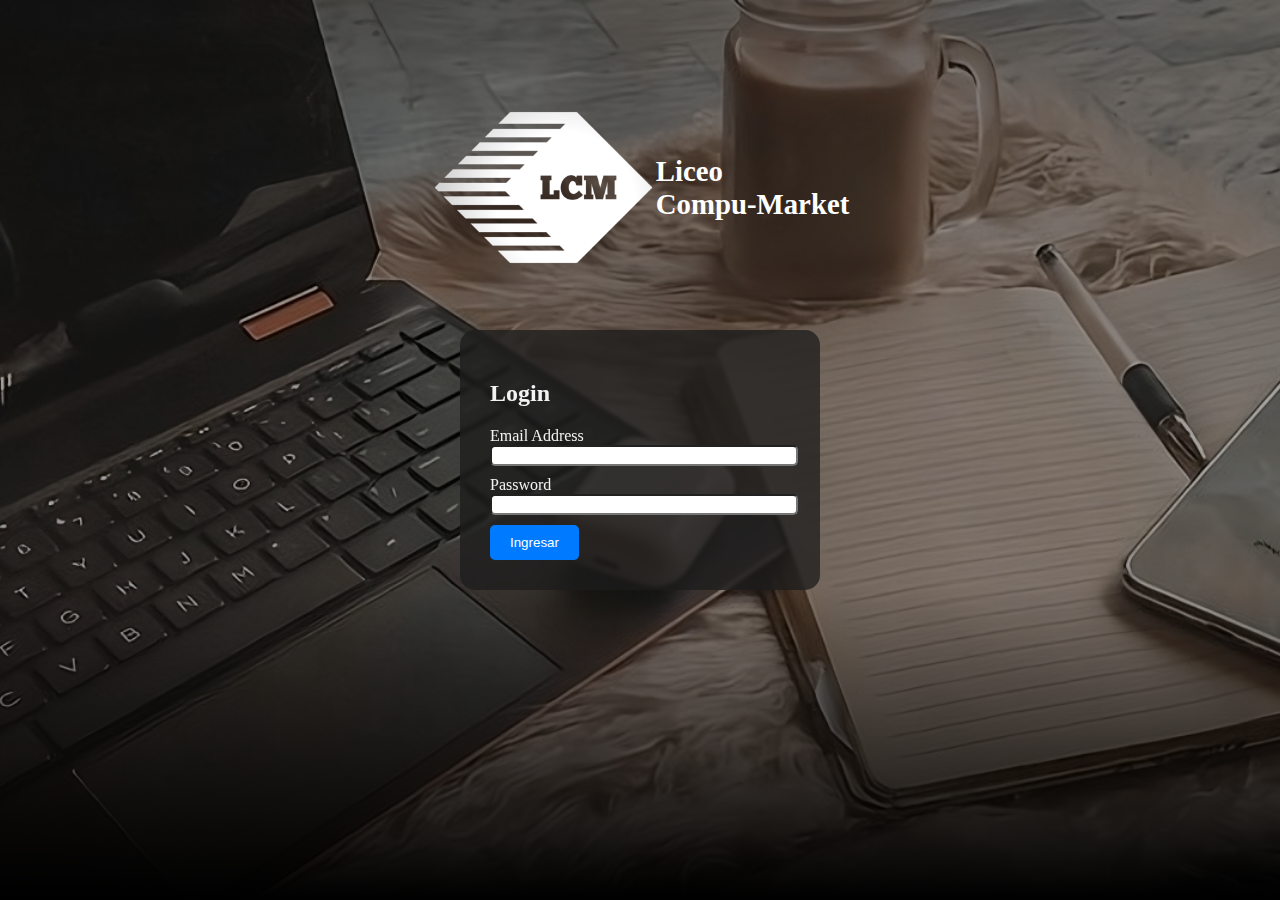
<file: index.html>
<!DOCTYPE html>
<html>
<head>
	<meta charset="utf-8">
	<meta name="viewport" content="width=device-width, initial-scale=1">
	<title>Login</title>
	<link rel="stylesheet" type="text/css" href="CSS/loginStyle.css">
</head>
<body>
	<div class="Logo">
		<img src="Images/LCMLogo/LCM720.png" class="logLogo">
		<h3 class="LCMTT">Liceo <br> Compu-Market</h3>
	</div>
	<div class="container">
		<form id="loginForm">
			<h2>Login</h2>
			<div class="mb-3">
				<label for="email">Email Address</label>
				<input type="email" class="form-control" id="email" required>
			</div>
			<div class="mb-3">
				<label for="password">Password</label>
				<input type="password" class="form-control" id="password" required>
			</div>
			<button type="submit" class="btn btn-primary">Ingresar</button>
		</form>
		<div id="message"></div>		
	</div>
	<script src="JSc/login.js"></script>
</body>
</html>
</file>
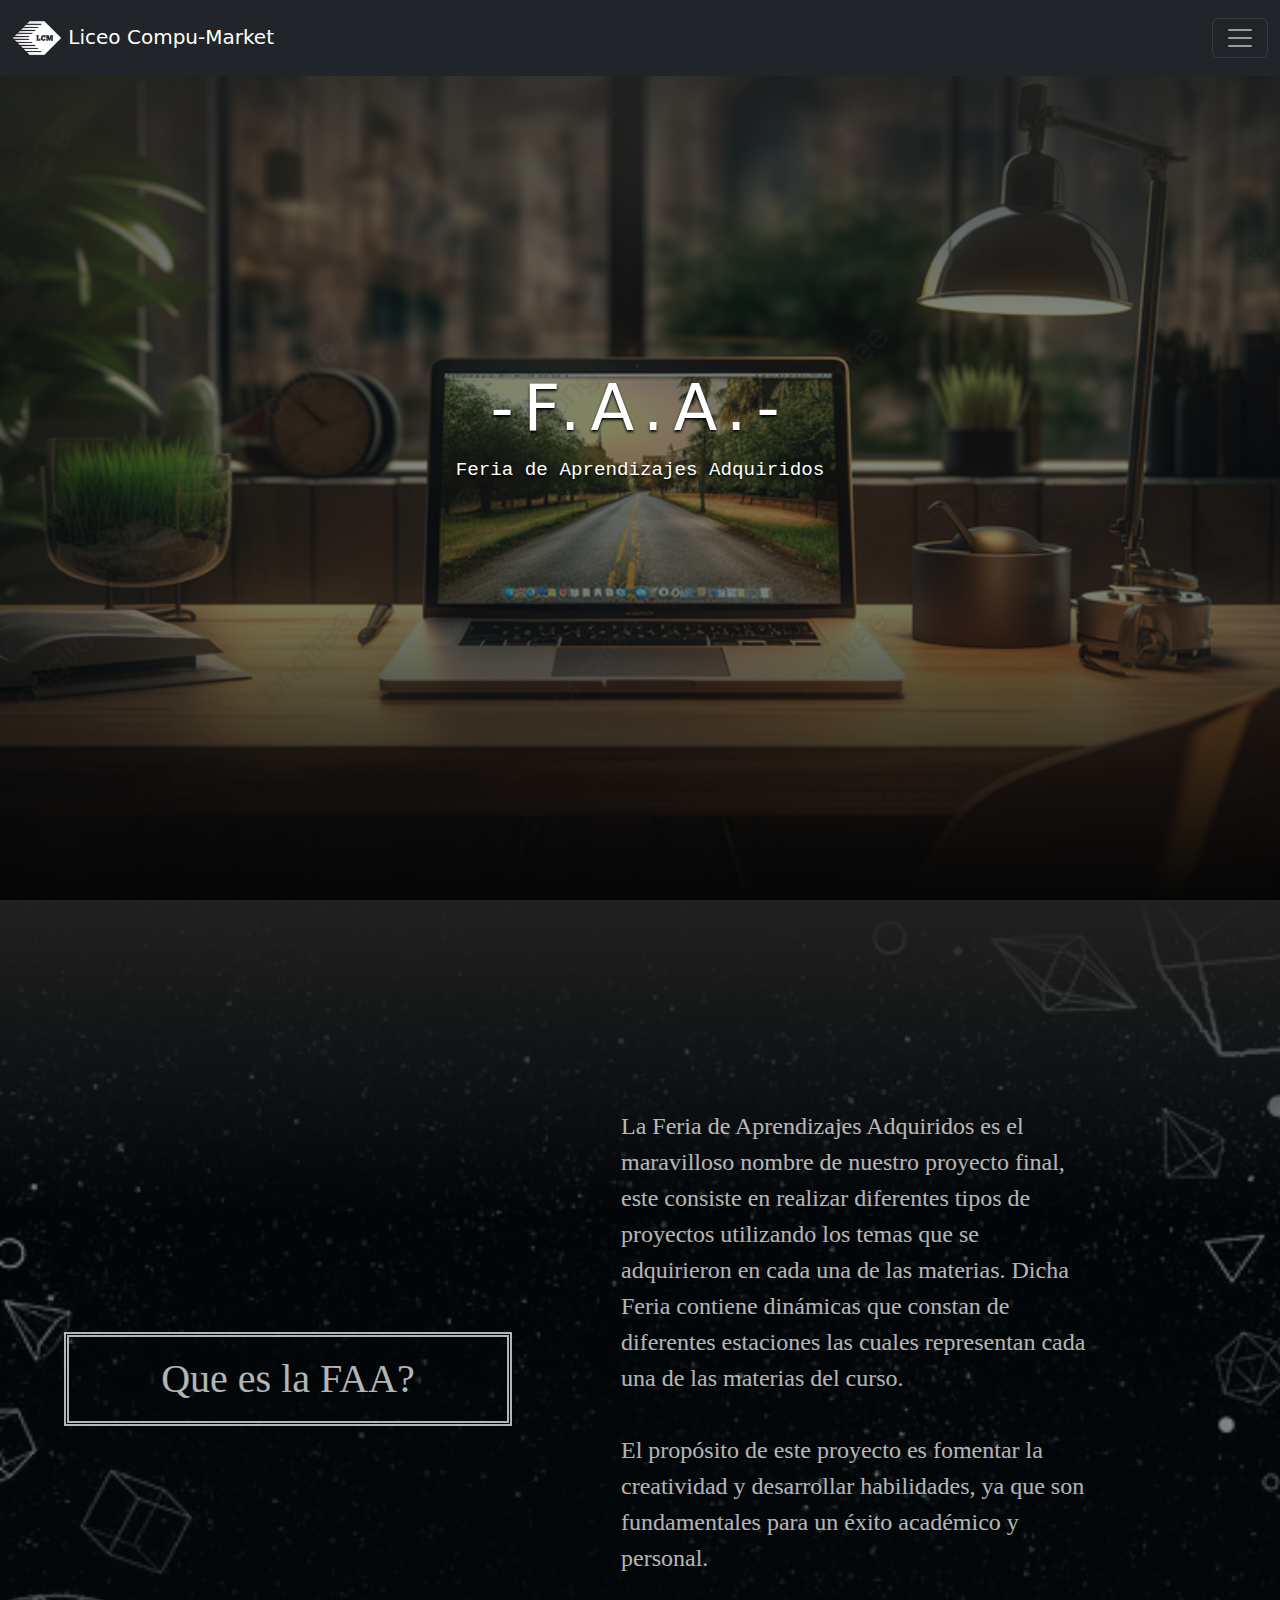
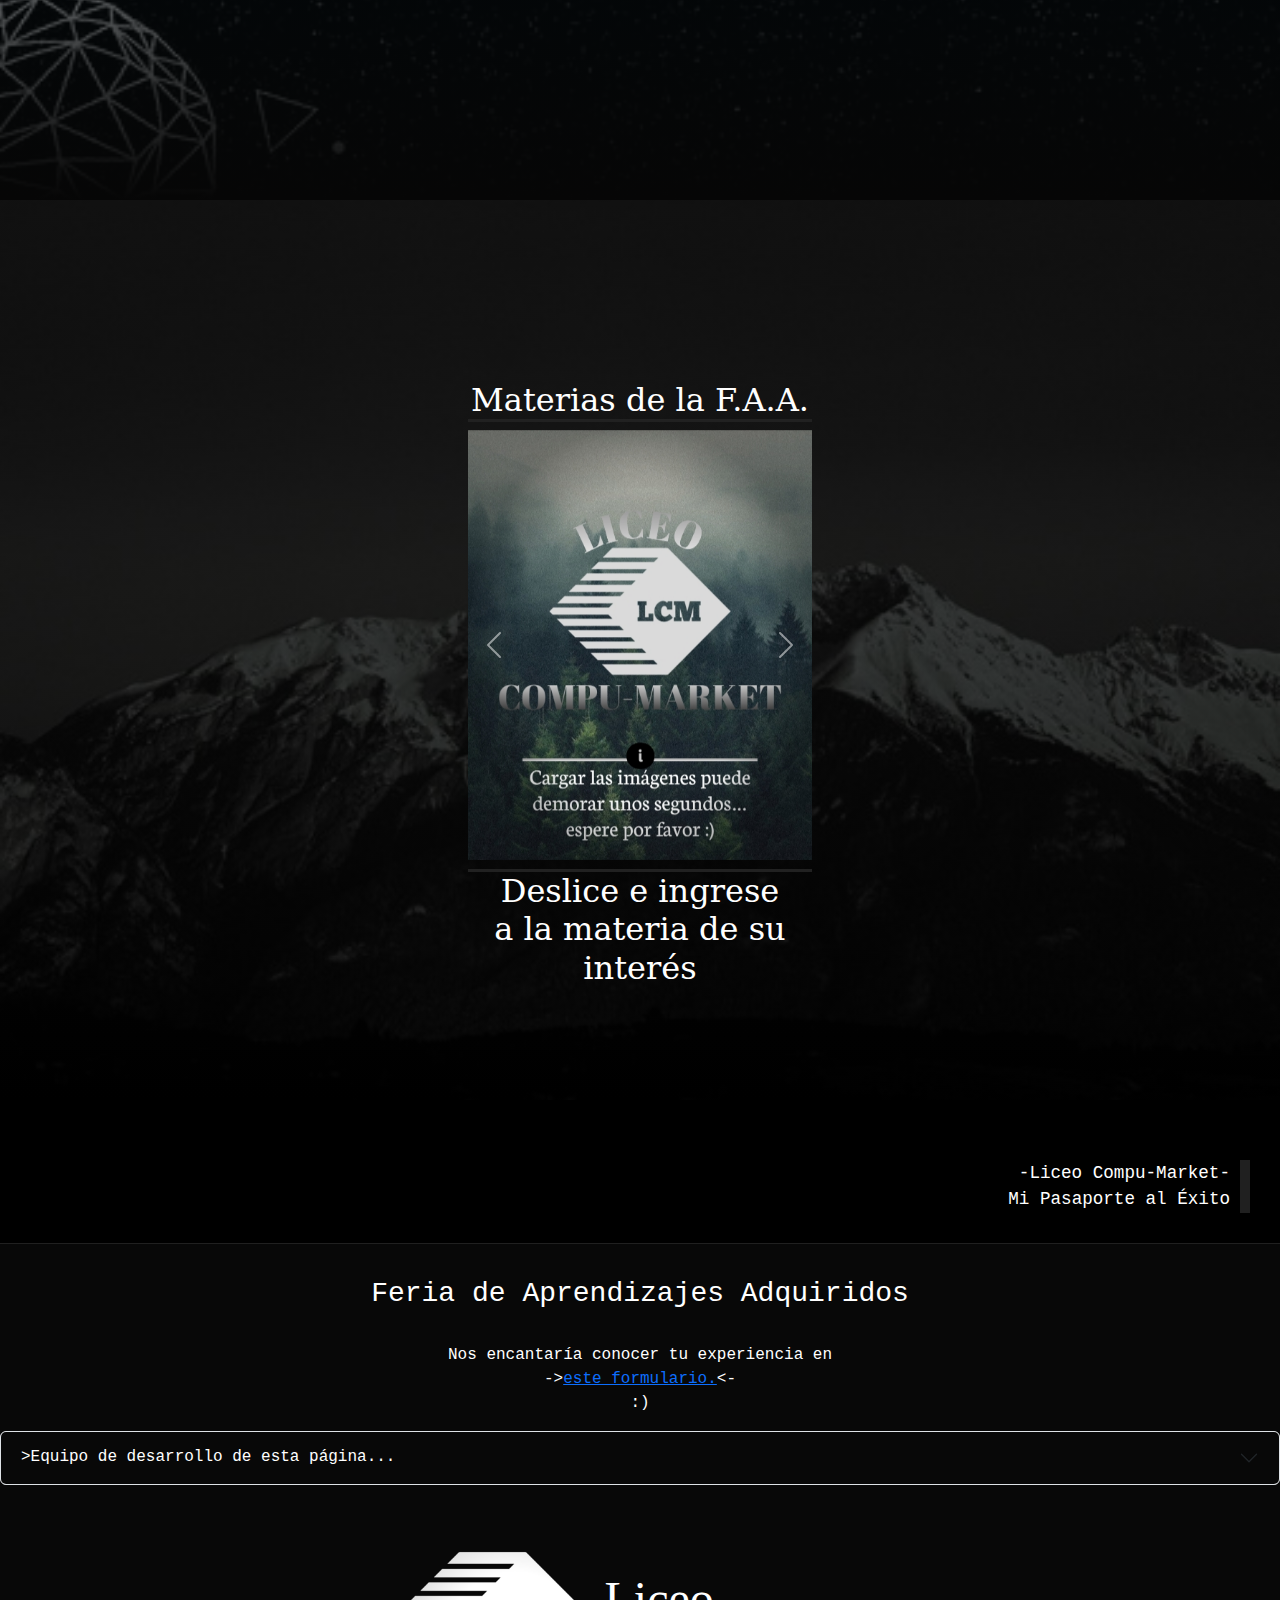
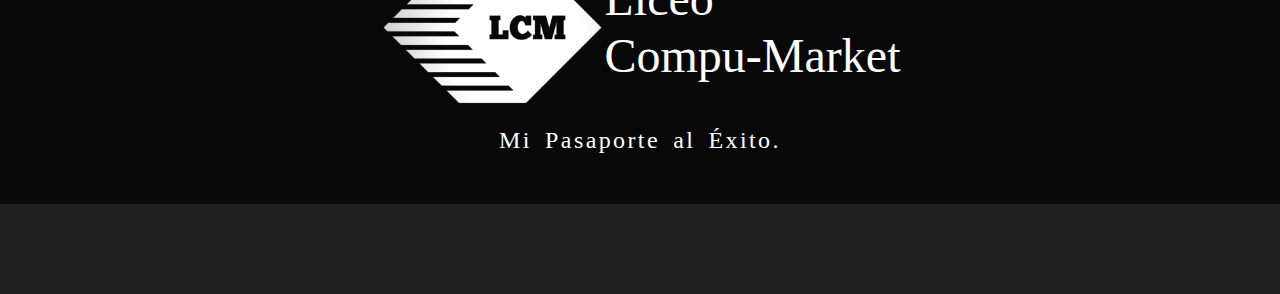
<file: home.html>
<!DOCTYPE html>
<html>
<head>
	<meta charset="utf-8">
	<meta name="viewport" content="width=device-width, initial-scale=1">
	<title>FAA 4to Baco</title>
	<!--Boostrap-->
	<link href="https://cdn.jsdelivr.net/npm/bootstrap@5.3.3/dist/css/bootstrap.min.css" rel="stylesheet" integrity="sha384-QWTKZyjpPEjISv5WaRU9OFeRpok6YctnYmDr5pNlyT2bRjXh0JMhjY6hW+ALEwIH" crossorigin="anonymous">
	<!--Boostrap-->
	<link rel="stylesheet" type="text/css" href="CSS/Style.css">
</head>
<body>

<div class="bgimg1">

<!--nav-->
<!--barra de navegacion (1.1)-->
<div class="collapse" id="navbarToggleExternalContent" data-bs-theme="dark">
  <div class="bg-dark p-4">
      <div class="offcanvas-body">
        <ul class="navbar-nav justify-content-end flex-grow-1 pe-3">
          <li class="nav-item">
            <a class="nav-link active" aria-current="page" href="#FAA">Que es la F.A.A?</a>
          </li>
          <li class="nav-item">
            <a class="nav-link active" aria-current="page" href="#Mtr">Materias de la F.A.A.</a>
          </li>
          <li class="nav-item">
            <a class="nav-link active" aria-current="page" href="#frm">Formulario final</a>
          </li>
          <li class="nav-item">
            <a class="nav-link active" aria-current="page" href="#team">Equipo de desarrollo de la pagina</a>
          </li>
        </ul>   
      </div>
  </div>
</div>

<nav class="navbar navbar-dark bg-dark">
  <div class="container-fluid">
    <a class="navbar-brand" href="#"> <img src="Images/LCMLogo/LCM720.png" height="50">
    Liceo Compu-Market</a>
    <button class="navbar-toggler" type="button" data-bs-toggle="collapse" data-bs-target="#navbarToggleExternalContent" aria-controls="navbarToggleExternalContent" aria-expanded="false" aria-label="Toggle navigation">
      <span class="navbar-toggler-icon"></span>
    </button>
  </div>
</nav>

<!--barra de navegacion-->

<!--Titulo principal-->
	<div class="MainTitle">
		<span class="MT">-F.A.A.-</span>
    	<p class="sub" style="text-align: center;">Feria de Aprendizajes Adquiridos</p>
  	</div>
</div>
<!--Titulo principal-->


<div class="sectInf" id="FAA">
	<h1 class="SecTt">Que es la FAA?</h1>
	<div class="inf" style="font-family: serif;">
		<p>La Feria de Aprendizajes Adquiridos es el maravilloso nombre de nuestro proyecto final, este consiste en realizar diferentes tipos de proyectos utilizando los temas que se adquirieron en cada una de las materias. Dicha Feria contiene dinámicas que constan de diferentes estaciones las cuales representan cada una de las materias del curso. <br><br>
      El propósito de este proyecto es fomentar la creatividad y desarrollar habilidades, ya que son fundamentales para un éxito académico y personal.</p>
	</div>
</div>

<div class="sectCar" id="Mtr">
<div class="CarContainer">
	<h2 class="carTxtS">Materias de la F.A.A.</h2>
<div id="carouselExampleSlidesOnly" class="carousel slide" data-bs-ride="carousel">
  <div class="carousel-inner">
    <div class="carousel-item active" data-bs-interval="2000">
    	<a href="Materiaslcm/conta.html" class="imgl" target="blank"><img src="Images/Materias/Cont.webp" class="d-block w-100" alt="Conta" ></a>
    </div>
    <div class="carousel-item active" data-bs-interval="2000">
      <a href="Materiaslcm/sociales.html" class="imgl" target="blank"><img src="Images/Materias/Csoc.webp" class="d-block w-100" alt="Sociales"></a>
    </div>
    <div class="carousel-item active" data-bs-interval="2000">
      <a href="Materiaslcm/fisica.html" class="imgl" target="blank"><img src="Images/Materias/Edfi.webp" class="d-block w-100" alt="EdFisica" ></a>
    </div>
    <div class="carousel-item active" data-bs-interval="2000">
    	<a href="Materiaslcm/estadistica.html" class="imgl" target="blank"><img src="Images/Materias/Est.webp" class="d-block w-100" alt="Estadistica"></a>
    </div>
    <div class="carousel-item active" data-bs-interval="2000">
      <a href="Materiaslcm/fifu.html" class="imgl" target="blank"><img src="Images/Materias/Fis.webp" class="d-block w-100" alt="Fisica" ></a>
    </div>
    <div class="carousel-item active" data-bs-interval="2000">
      <a href="Materiaslcm/ingles.html" class="imgl" target="blank"><img src="Images/Materias/Ing.webp" class="d-block w-100" alt="Ingles" ></a>
    </div>
    <div class="carousel-item active" data-bs-interval="2000">
      <a href="Materiaslcm/literatura.html" class="imgl" target="blank"><img src="Images/Materias/Lit.webp" class="d-block w-100" alt="Literatura"  ></a>
    </div>
    <div class="carousel-item active" data-bs-interval="2000">
      <a href="Materiaslcm/mate.html" class="imgl" target="blank"><img src="Images/Materias/Mate.webp" class="d-block w-100" alt="Mate"  ></a>
  </div>
  	<div class="carousel-item active" data-bs-interval="2000">
    	<img src="Images/LCMLogo/LCMcard.jpg" class="d-block w-100" alt="LCM" >
    </div>

  <button class="carousel-control-prev" type="button" data-bs-target="#carouselExample" data-bs-slide="prev">
    <span class="carousel-control-prev-icon" aria-hidden="true"></span>
    <span class="visually-hidden">Previous</span>
  </button>
  <button class="carousel-control-next" type="button" data-bs-target="#carouselExample" data-bs-slide="next">
    <span class="carousel-control-next-icon" aria-hidden="true"></span>
    <span class="visually-hidden">Next</span>
  </button>

</div>
</div>
<h2 class="carTxtI">Deslice e ingrese <br> a la materia de su interés</h2>
</div>
</div>


<!--footer, obvio, creo XD-->
<footer>
	<div>
		<div style="text-align: right;
		font-size: 1.1em;
		font-family: monospace;
		padding-right: 10px;
		margin: 30px;
		border-right: 10px solid #202020;">
			<p>-Liceo Compu-Market-<br> Mi Pasaporte al Éxito</p>
		</div>
		<div class="infFoot">
			<h3 style="
			text-align: center;" id="frm">
			<br>
			Feria de Aprendizajes Adquiridos
			</h3>
			<br>
			<div>
				<p>Nos encantaría conocer tu experiencia en <br> -><a href="https://docs.google.com/forms/d/e/1FAIpQLSehT2BTw6nuhCcOXfPofM_KTW8qSnxIOtDthG0W7sYJsAlRNQ/viewform" target="blank">este formulario.</a><- <br>:)</p>

<div class="accordion accordion-dark" id="team">
  <div class="accordion-item">
    <h2 class="accordion-header">
      <button class="accordion-button collapsed" type="button" data-bs-toggle="collapse" data-bs-target="#collapseTwo" aria-expanded="false" aria-controls="collapseTwo">
        >Equipo de desarrollo de esta página...
      </button>
    </h2>
    <div id="collapseTwo" class="accordion-collapse collapse" data-bs-parent="#accordionExample">
      <div class="accordion-body">
        <ul class="list-group list-group-flush">
          <li class="list-group-item">Jahir López</li>
          <li class="list-group-item">Jaquelin Esquite</li>
          <li class="list-group-item">Josseline Rogel</li>
          <li class="list-group-item">Darlin Villar</li>
          <li class="list-group-item">Allan Morales</li>
        </ul>
      </div>
    </div>
  </div>
</div>

				<div class="Logo">
					<img src="Images/LCMLogo/LCM720.png" class="logLogo">
					<h3 class="LCMTT">Liceo <br> Compu-Market</h3>
				</div>
				<div class="pasport"> <p>Mi Pasaporte al Éxito.</p> </div>

			</div>
		</div>
	</div>
</footer>
<!--footer, obvio, creo XD-->

<!--Boostrap-->
<script src="https://cdn.jsdelivr.net/npm/bootstrap@5.3.3/dist/js/bootstrap.bundle.min.js" integrity="sha384-YvpcrYf0tY3lHB60NNkmXc5s9fDVZLESaAA55NDzOxhy9GkcIdslK1eN7N6jIeHz" crossorigin="anonymous"></script>
<!--Boostrap-->
</body>
</html>
</file>
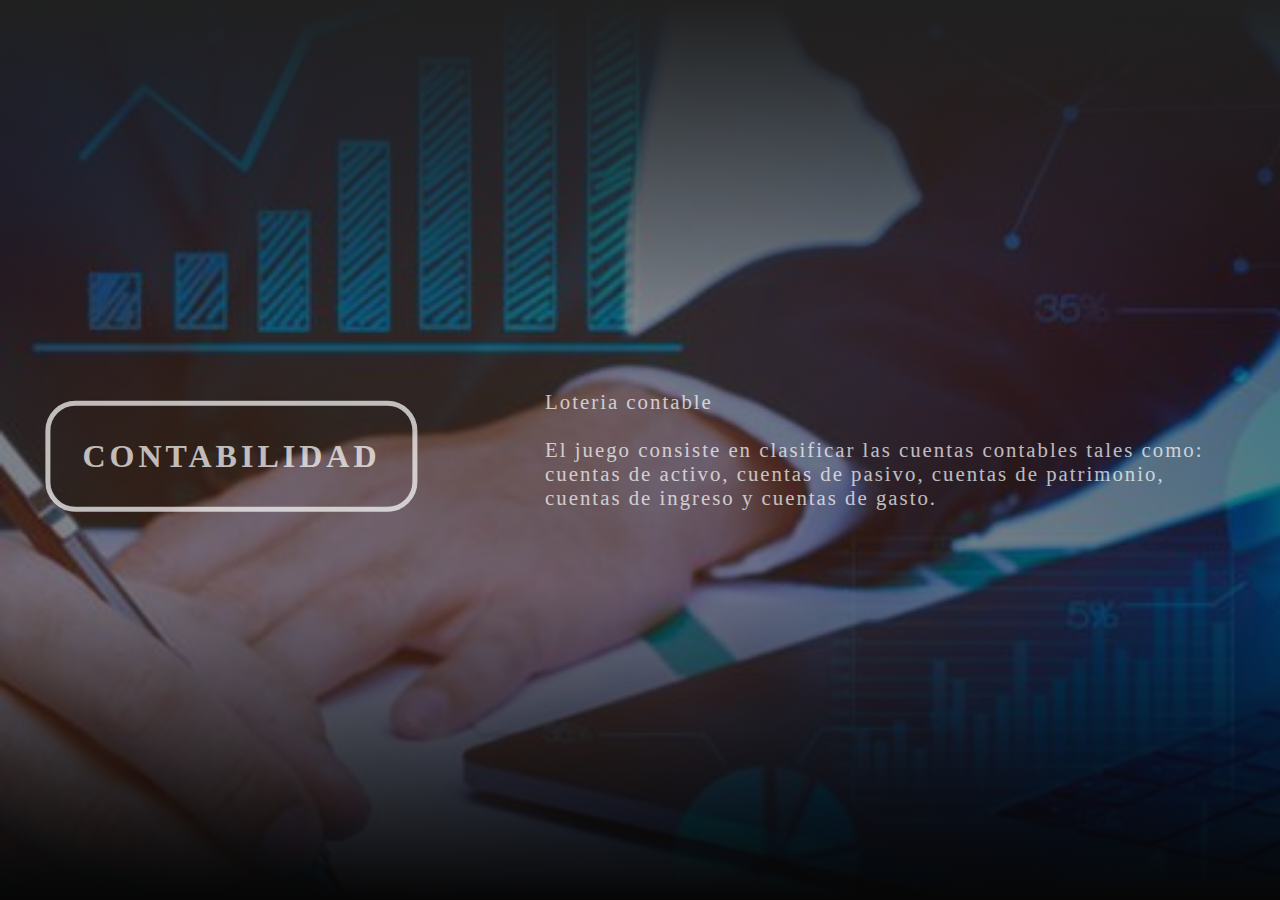
<file: Materiaslcm/conta.html>
<!DOCTYPE html>
<html>
<head>
    <meta charset="utf-8">
    <meta name="viewport" content="width=device-width, initial-scale=1">
    <title>pagina web</title>
    <style type="text/css">

         .SecTt{
  margin: 5vw;
  margin-bottom: 0.5vw;
  opacity: 0.7;
  font-family: Broadway;
  color: white;
  border: 5px, solid, white;
  letter-spacing: 4px;
  border-radius: 30px;
  padding: 3vh;
  text-align: center;
             transform: translate(-5%,-20%);
           padding: 2rem 2rem;
           animation: mover-derecha-izquierda 2s 1;
}

       @keyframes mover-derecha-izquierda{
            from{
                transform: translateX(-800px);
            }
       }

.inf{
    font-size: 1.5em;
  opacity: 0.7;
  font-family: Lucida Bright;
  color: white;
   letter-spacing: 2px;
   font-size: 1.3em;
  padding: 5vh;
   animation: mover-izquierda-derecha 2s 1 ;
        }
        @keyframes mover-izquierda-derecha{
            from{
                transform: translateX(-90px);
            }
         }
.sectInf{
  display: flex;
}

@media screen and (orientation: portrait){
.sectInf{
   background: rgb(6,6,6);
  background: linear-gradient(0deg, rgba(3,3,3,1) 0%, rgba(4,5,9,0.5) 10%, rgba(4,11,16,0.5) 50%, rgba(5,5,5,1) 100%), url("contabilidad.jpg");
  flex-direction: column;
}
}

@media screen and (orientation: landscape){
.sectInf{
   background: rgb(6,6,6);
  background: linear-gradient(0deg, rgba(6,6,6,1) 0%, rgba(4,13,18,0.5) 35%, rgba(4,11,16,0.5) 65%, rgba(32,32,32,1) 100%), url("contabilidad.jpg");
  flex-direction: grow;
}
}

.sectInf{
  align-items: center;
  justify-content: center;
  position: relative;
  background-position: center;
  background-repeat: no-repeat;
  background-size: cover;
  min-height: 100vh;
}

                *{
            margin: 0;
            padding: 0;
    </style>
</head>
<body>
     <div class="sectInf" id="FAA"> 
        <h1 class="SecTt">CONTABILIDAD</h1>
        <p class="inf">Loteria contable <br><br> El juego consiste en clasificar las cuentas contables tales como: cuentas de activo, cuentas de pasivo, cuentas de patrimonio, cuentas de ingreso y cuentas de gasto.  </p>    
     </div>
</body>
</html>
</file>
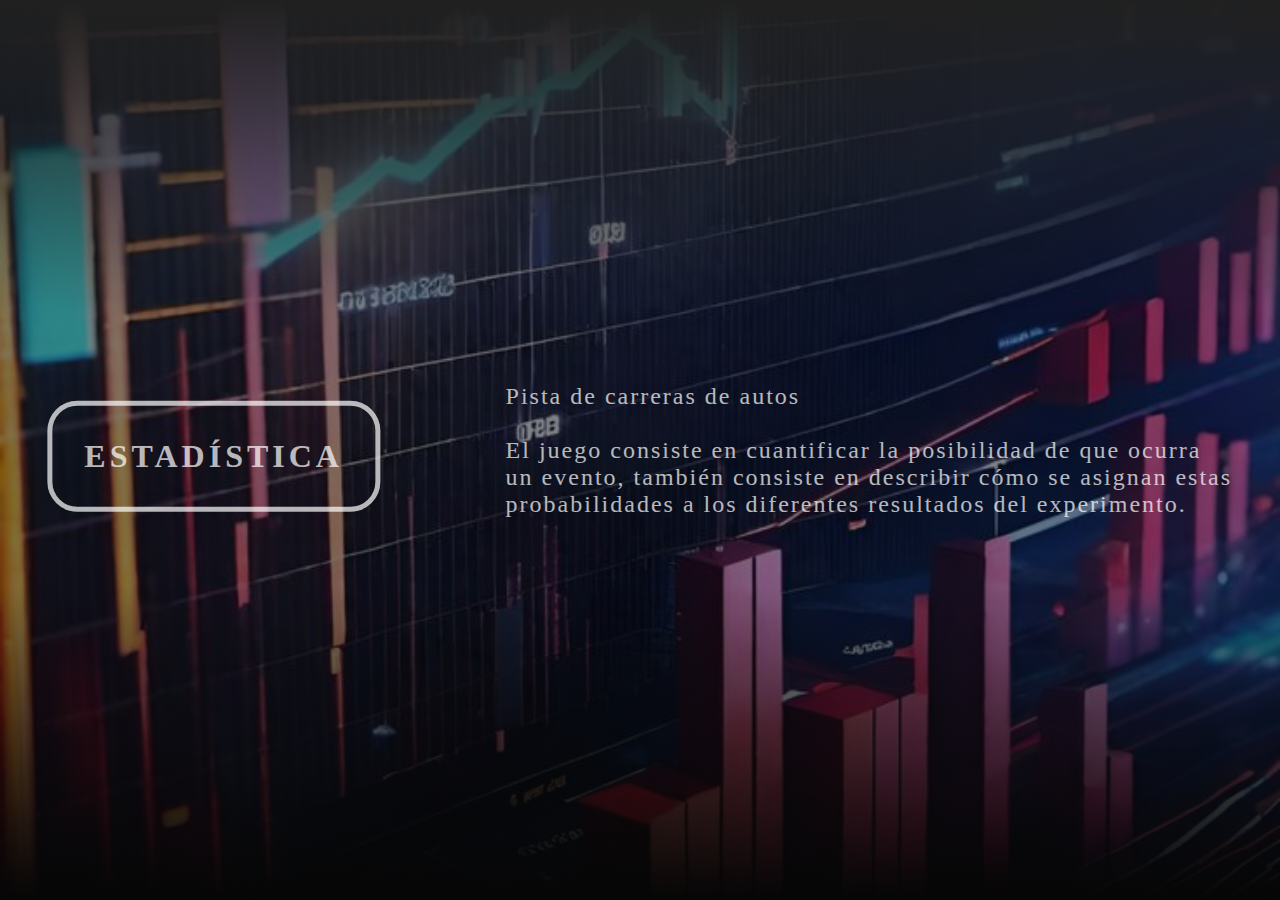
<file: Materiaslcm/estadistica.html>
<!DOCTYPE html>
<html>
<head>
    <meta charset="utf-8">
    <meta name="viewport" content="width=device-width, initial-scale=1">
	<title>pagina web</title>
	<style type="text/css">

         .SecTt{
  margin: 5vw;
  margin-bottom: 0.5vw;
  opacity: 0.7;
  font-family: Broadway;
  color: white;
  border: 5px, solid, white;
  letter-spacing: 4px;
  border-radius: 30px;
  padding: 3vh;
  text-align: center;
             transform: translate(-5%,-20%);
           padding: 2rem 2rem;
           animation: mover-derecha-izquierda 2s 1;
}

       @keyframes mover-derecha-izquierda{
       	    from{
       	    	transform: translateX(-800px);
       	    }
       }

.inf{
    font-size: 1.5em;
  opacity: 0.7;
  font-family: Lucida Bright;
  color: white;
   letter-spacing: 2px;
  padding: 5vh;
   animation: mover-izquierda-derecha 2s 1 ;
        }
        @keyframes mover-izquierda-derecha{
       	    from{
       	    	transform: translateX(-90px);
       	    }
       	 }
.sectInf{
  display: flex;
}

@media screen and (orientation: portrait){
.sectInf{
   background: rgb(6,6,6);
  background: linear-gradient(0deg, rgba(3,3,3,1) 0%, rgba(4,5,9,0.5) 10%, rgba(4,11,16,0.5) 50%, rgba(5,5,5,1) 100%), url("estadistica.jpg");
  flex-direction: column;
}
}

@media screen and (orientation: landscape){
.sectInf{
   background: rgb(6,6,6);
  background: linear-gradient(0deg, rgba(6,6,6,1) 0%, rgba(4,13,18,0.5) 35%, rgba(4,11,16,0.5) 65%, rgba(32,32,32,1) 100%), url("estadistica.jpg");
  flex-direction: grow;
}
}

.sectInf{
  align-items: center;
  justify-content: center;
  position: relative;
  background-position: center;
  background-repeat: no-repeat;
  background-size: cover;
  min-height: 100vh;
}

		        *{
            margin: 0;
            padding: 0;
	</style>
</head>
<body>
     <div class="sectInf" id="FAA">	
     	<h1 class="SecTt">ESTADÍSTICA</h1>
     	<p class="inf">Pista de carreras de autos<br><br>
        El juego consiste en cuantificar la posibilidad de que ocurra un evento, también consiste en describir cómo se asignan estas probabilidades a los diferentes resultados del experimento. </p>
     </div>
</body>
</html>
</file>
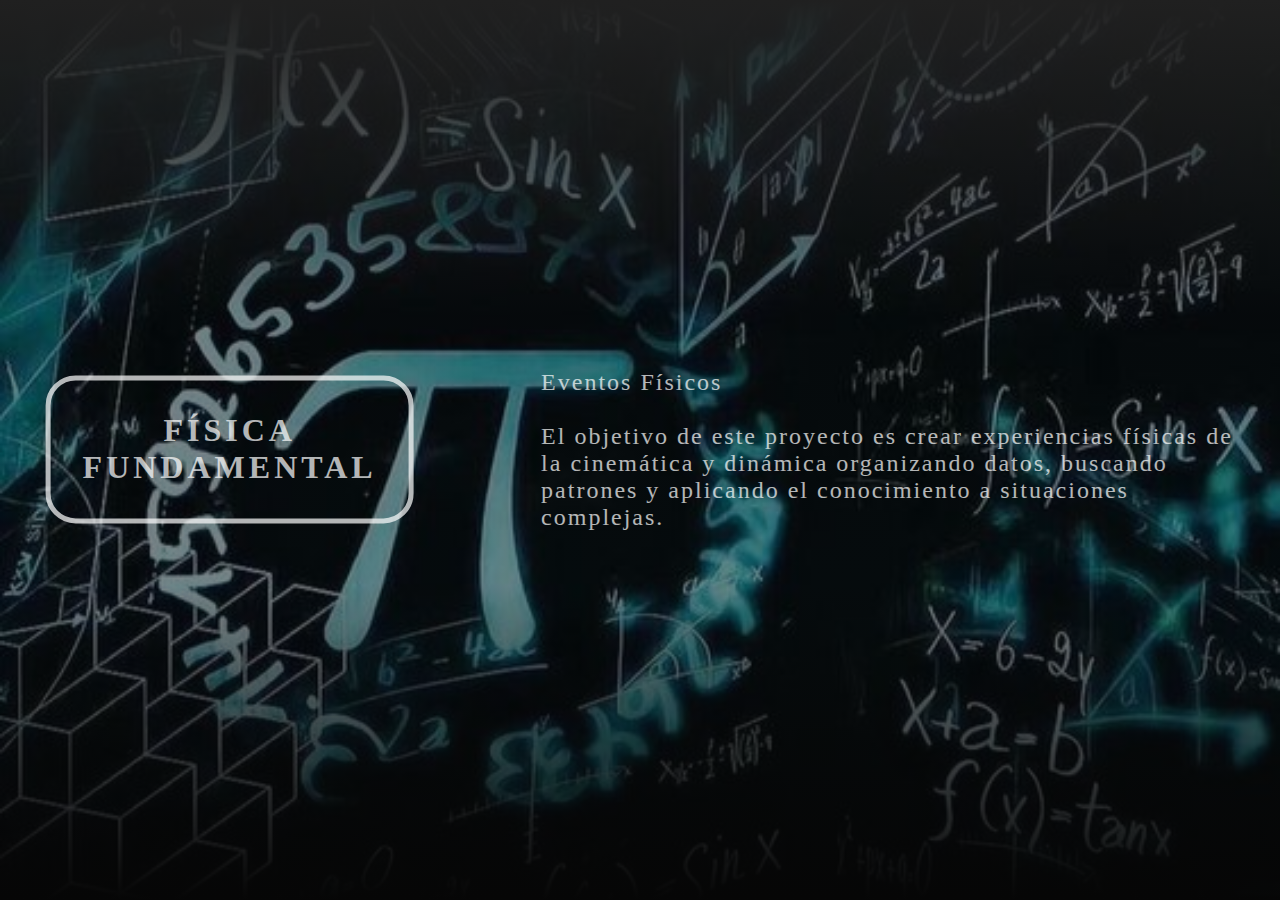
<file: Materiaslcm/fifu.html>
<!DOCTYPE html>
<html>
<head>
    <meta charset="utf-8">
    <meta name="viewport" content="width=device-width, initial-scale=1">
	<title>pagina web</title>
	<style type="text/css">

         .SecTt{
  margin: 5vw;
  margin-bottom: 0.5vw;
  opacity: 0.7;
  font-family: Broadway;
  color: white;
  border: 5px, solid, white;
  letter-spacing: 4px;
  border-radius: 30px;
  padding: 3vh;
  text-align: center;
             transform: translate(-5%,-20%);
           padding: 2rem 2rem;
           animation: mover-derecha-izquierda 2s 1;
}

       @keyframes mover-derecha-izquierda{
       	    from{
       	    	transform: translateX(-800px);
       	    }
       }

.inf{
    font-size: 1.5em;
  opacity: 0.7;
  font-family: Lucida Bright;
  color: white;
   letter-spacing: 2px;
  padding: 5vh;
   animation: mover-izquierda-derecha 2s 1 ;
        }
        @keyframes mover-izquierda-derecha{
       	    from{
       	    	transform: translateX(-90px);
       	    }
       	 }
.sectInf{
  display: flex;
}

@media screen and (orientation: portrait){
.sectInf{
   background: rgb(6,6,6);
  background: linear-gradient(0deg, rgba(3,3,3,1) 0%, rgba(4,5,9,0.5) 10%, rgba(4,11,16,0.5) 50%, rgba(5,5,5,1) 100%), url("fifu.jpg");
  flex-direction: column;
}
}

@media screen and (orientation: landscape){
.sectInf{
   background: rgb(6,6,6);
  background: linear-gradient(0deg, rgba(6,6,6,1) 0%, rgba(4,13,18,0.5) 35%, rgba(4,11,16,0.5) 65%, rgba(32,32,32,1) 100%), url("fifu.jpg");
  flex-direction: grow;
}
}

.sectInf{
  align-items: center;
  justify-content: center;
  position: relative;
  background-position: center;
  background-repeat: no-repeat;
  background-size: cover;
  min-height: 100vh;
}

		        *{
            margin: 0;
            padding: 0;
	</style>
</head>
<body>
     <div class="sectInf" id="FAA">	
     	<h1 class="SecTt">FÍSICA FUNDAMENTAL</h1>
     	<p class="inf">Eventos Físicos<br><br>
         El objetivo de este proyecto es crear experiencias físicas de la cinemática y dinámica organizando datos, buscando patrones y aplicando el conocimiento a situaciones complejas.</p>	
     </div>
</body>
</html>
</file>
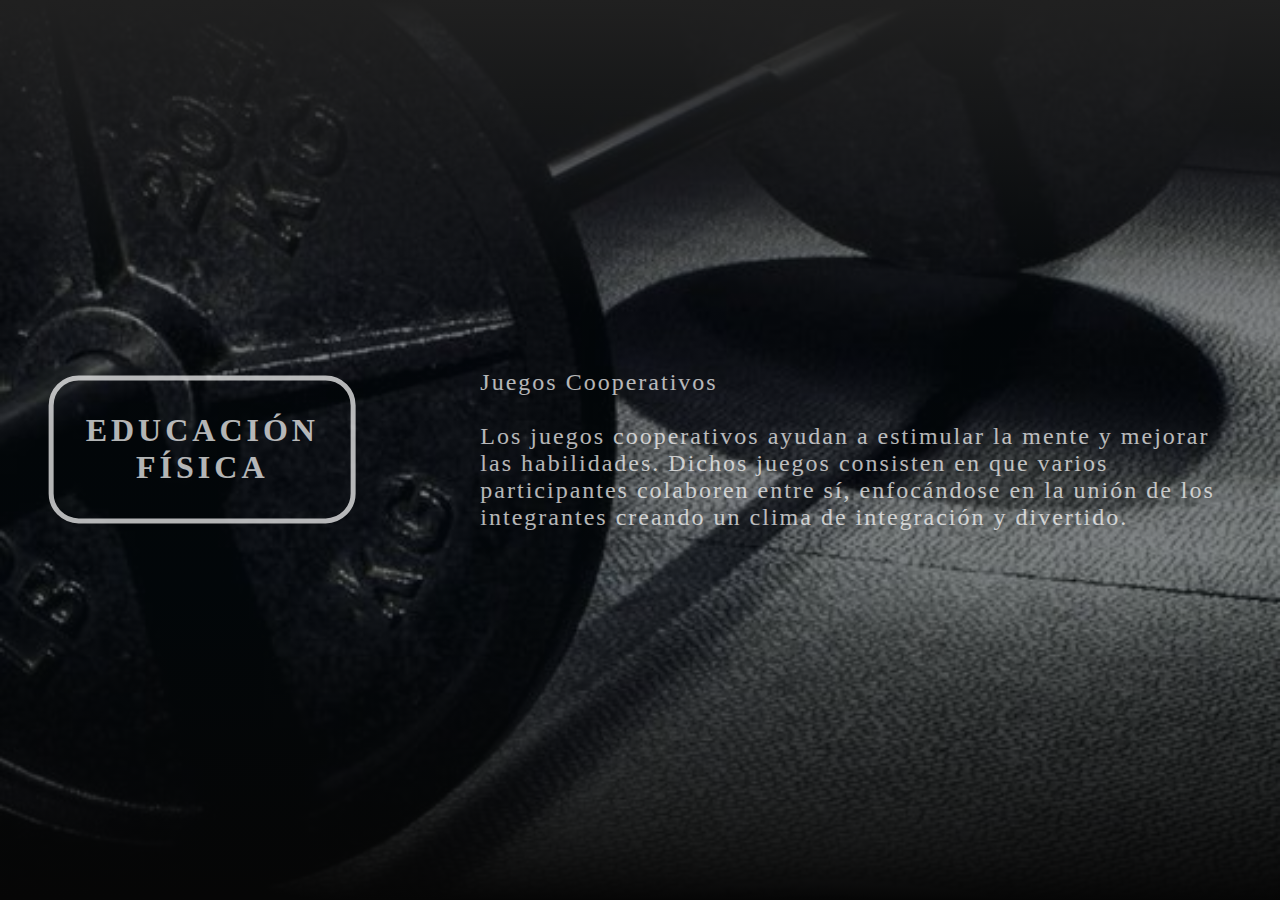
<file: Materiaslcm/fisica.html>
<!DOCTYPE html>
<html>
<head>
    <meta charset="utf-8">
    <meta name="viewport" content="width=device-width, initial-scale=1">
	<title>pagina web</title>
	<style type="text/css">

         .SecTt{
  margin: 5vw;
  margin-bottom: 0.5vw;
  opacity: 0.7;
  font-family: Broadway;
  color: white;
  border: 5px, solid, white;
  letter-spacing: 4px;
  border-radius: 30px;
  padding: 3vh;
  text-align: center;
             transform: translate(-5%,-20%);
           padding: 2rem 2rem;
           animation: mover-derecha-izquierda 2s 1;
}

       @keyframes mover-derecha-izquierda{
       	    from{
       	    	transform: translateX(-800px);
       	    }
       }

.inf{
    font-size: 1.5em;
  opacity: 0.7;
  font-family: Lucida Bright;
  color: white;
   letter-spacing: 2px;
  padding: 5vh;
   animation: mover-izquierda-derecha 2s 1 ;
        }
        @keyframes mover-izquierda-derecha{
       	    from{
       	    	transform: translateX(-90px);
       	    }
       	 }
.sectInf{
  display: flex;
}

@media screen and (orientation: portrait){
.sectInf{
   background: rgb(6,6,6);
  background: linear-gradient(0deg, rgba(3,3,3,1) 0%, rgba(4,5,9,0.5) 10%, rgba(4,11,16,0.5) 50%, rgba(5,5,5,1) 100%), url("fisica.jpg");
  flex-direction: column;
}
}

@media screen and (orientation: landscape){
.sectInf{
   background: rgb(6,6,6);
  background: linear-gradient(0deg, rgba(6,6,6,1) 0%, rgba(4,13,18,0.5) 35%, rgba(4,11,16,0.5) 65%, rgba(32,32,32,1) 100%), url("fisica.jpg");
  flex-direction: grow;
}
}

.sectInf{
  align-items: center;
  justify-content: center;
  position: relative;
  background-position: center;
  background-repeat: no-repeat;
  background-size: cover;
  min-height: 100vh;
}

		        *{
            margin: 0;
            padding: 0;
	</style>
</head>
<body>
     <div class="sectInf" id="FAA">	
     	<h1 class="SecTt">EDUCACIÓN FÍSICA</h1>
     	<p class="inf">Juegos Cooperativos<br><br>
        Los juegos cooperativos ayudan a estimular la mente y mejorar las habilidades. Dichos juegos consisten en que varios participantes colaboren entre sí, enfocándose en la unión de los integrantes creando un clima de integración y divertido.</p>	
     </div>
</body>
</html>
</file>
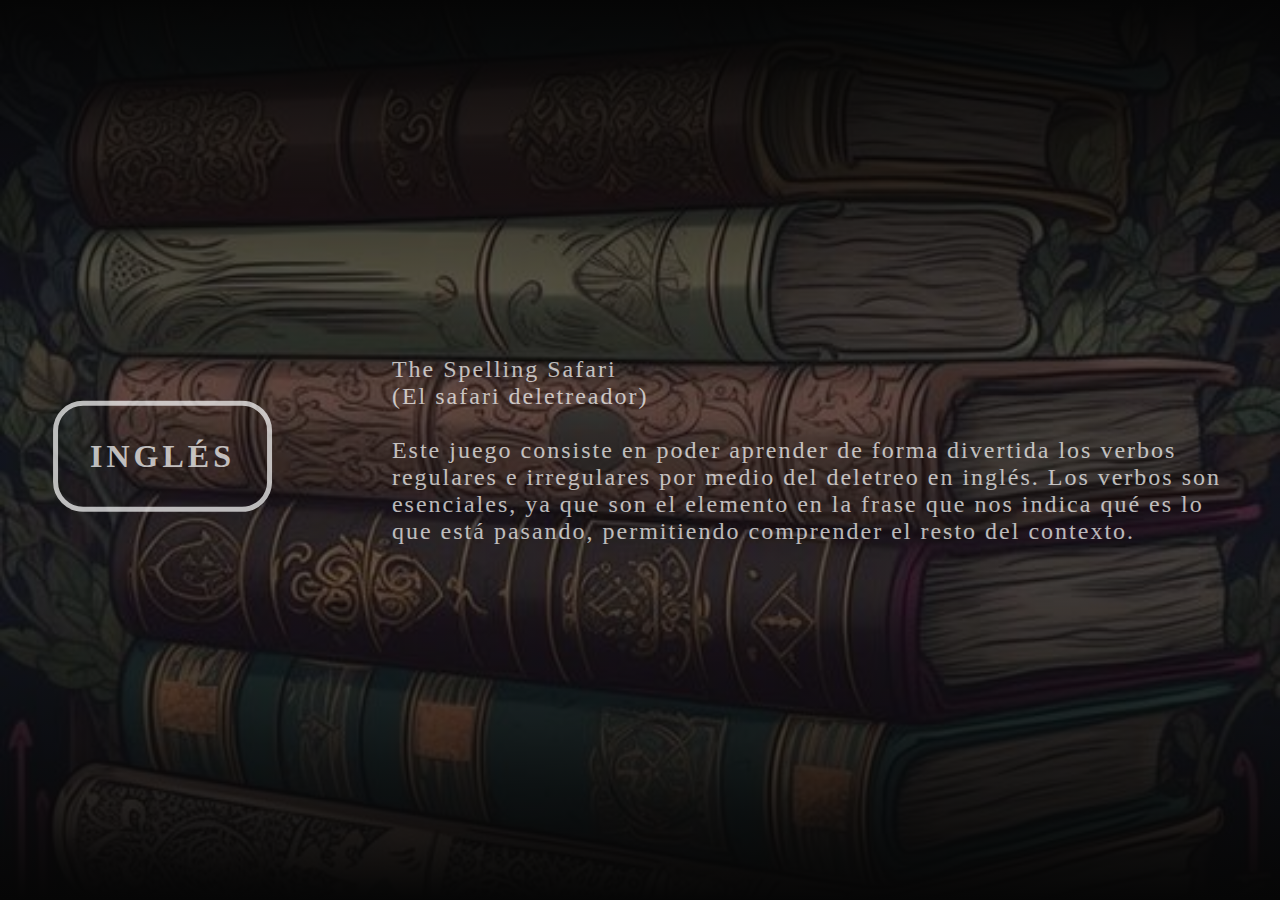
<file: Materiaslcm/ingles.html>
<!DOCTYPE html>
<html>
<head>
    <meta charset="utf-8">
    <meta name="viewport" content="width=device-width, initial-scale=1">
	<title>pagina web</title>
	<style type="text/css">

         .SecTt{
  margin: 5vw;
  margin-bottom: 0.5vw;
  opacity: 0.7;
  font-family: Broadway;
  color: white;
  border: 5px, solid, white;
  letter-spacing: 4px;
  border-radius: 30px;
  padding: 3vh;
  text-align: center;
             transform: translate(-5%,-20%);
           padding: 2rem 2rem;
           animation: mover-derecha-izquierda 2s 1;
}

       @keyframes mover-derecha-izquierda{
       	    from{
       	    	transform: translateX(-800px);
       	    }
       }

.inf{
    font-size: 1.5em;
  opacity: 0.7;
  font-family: Lucida Bright;
  color: white;
   letter-spacing: 2px;
  padding: 5vh;
   animation: mover-izquierda-derecha 2s 1 ;
        }
        @keyframes mover-izquierda-derecha{
       	    from{
       	    	transform: translateX(-90px);
       	    }
       	 }
.sectInf{
  display: flex;
}

@media screen and (orientation: portrait){
.sectInf{
   background: rgb(6,6,6);
  background: linear-gradient(0deg, rgba(3,3,3,1) 0%, rgba(4,5,9,0.5) 10%, rgba(4,11,16,0.5) 50%, rgba(5,5,5,1) 100%), url("ingles.jpg");
  flex-direction: column;
}
}

@media screen and (orientation: landscape){
.sectInf{
   background: rgb(6,6,6);
  background: linear-gradient(0deg, rgba(6,6,6,1) 0%, rgba(4,13,18,0.5) 35%, rgba(4,11,16,0.5) 65%, rgba(5,5,5,1) 100%), url("ingles.jpg");
  flex-direction: grow;
}
}

.sectInf{
  align-items: center;
  justify-content: center;
  position: relative;
  background-position: center;
  background-repeat: no-repeat;
  background-size: cover;
  min-height: 100vh;
}

		        *{
            margin: 0;
            padding: 0;
	</style>
</head>
<body>
     <div class="sectInf" id="FAA">	
     	<h1 class="SecTt">INGLÉS</h1>
     	<p class="inf">The Spelling Safari<br>(El safari deletreador)<br><br>
        Este juego consiste en poder aprender de forma divertida los verbos regulares e irregulares por medio del deletreo en inglés. Los verbos son esenciales, ya que son el elemento en la frase que nos indica qué es lo que está pasando, permitiendo comprender el resto del contexto.</p>	
     </div>
</body>
</html>
</file>
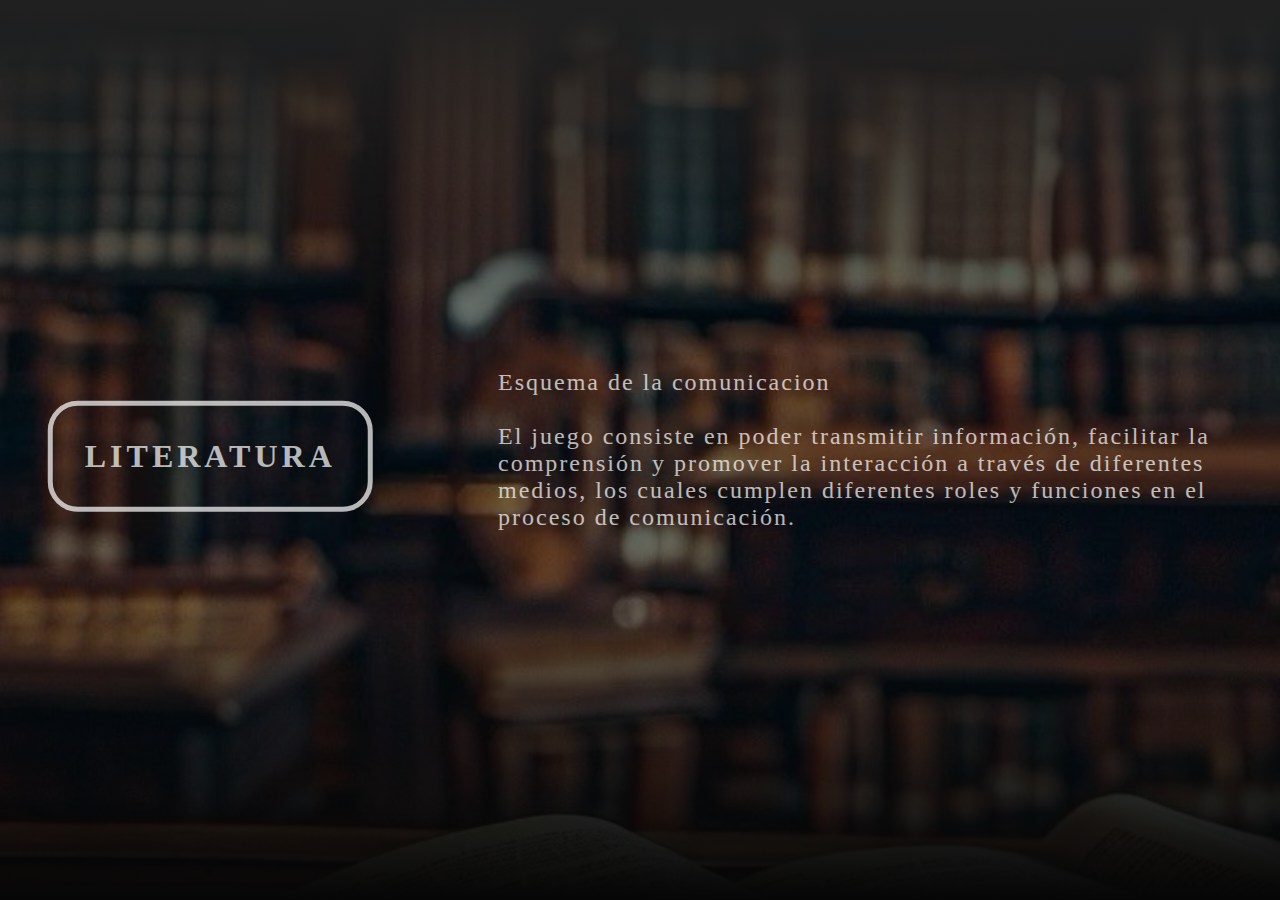
<file: Materiaslcm/literatura.html>
<!DOCTYPE html>
<html>
<head>
	<meta charset="utf-8">
	<meta name="viewport" content="width=device-width, initial-scale=1">
	<title>pagina web</title>
	<style type="text/css">

         .SecTt{
  margin: 5vw;
  margin-bottom: 0.5vw;
  opacity: 0.7;
  font-family: Broadway;
  color: white;
  border: 5px, solid, white;
  letter-spacing: 4px;
  border-radius: 30px;
  padding: 3vh;
  text-align: center;
             transform: translate(-5%,-20%);
           padding: 2rem 2rem;
           animation: mover-derecha-izquierda 2s 1;
}

       @keyframes mover-derecha-izquierda{
       	    from{
       	    	transform: translateX(-800px);
       	    }
       }

.inf{
    font-size: 1.5em;
  opacity: 0.7;
  font-family: Lucida Bright;
  color: white;
   letter-spacing: 2px;
  padding: 5vh;
   animation: mover-izquierda-derecha 2s 1 ;
        }
        @keyframes mover-izquierda-derecha{
       	    from{
       	    	transform: translateX(-90px);
       	    }
       	 }
.sectInf{
  display: flex;
}

@media screen and (orientation: portrait){
.sectInf{
   background: rgb(6,6,6);
  background: linear-gradient(0deg, rgba(3,3,3,1) 0%, rgba(4,5,9,0.5) 10%, rgba(4,11,16,0.5) 50%, rgba(5,5,5,1) 100%), url("literatura.jpg");
  flex-direction: column;
}
}

@media screen and (orientation: landscape){
.sectInf{
   background: rgb(6,6,6);
  background: linear-gradient(0deg, rgba(6,6,6,1) 0%, rgba(4,13,18,0.5) 35%, rgba(4,11,16,0.5) 65%, rgba(32,32,32,1) 100%), url("literatura.jpg");
  flex-direction: grow;
}
}

.sectInf{
  align-items: center;
  justify-content: center;
  position: relative;
  background-position: center;
  background-repeat: no-repeat;
  background-size: cover;
  min-height: 100vh;
}

		        *{
            margin: 0;
            padding: 0;
	</style>
</head>
<body>
     <div class="sectInf" id="FAA">	
     	<h1 class="SecTt">LITERATURA</h1>
     	<p class="inf">Esquema de la comunicacion<br><br>
        El juego consiste en poder transmitir información, facilitar la comprensión y promover la interacción a través de diferentes medios, los cuales cumplen diferentes roles y funciones en el proceso de comunicación. </p>	
     </div>
</body>
</html>
</file>
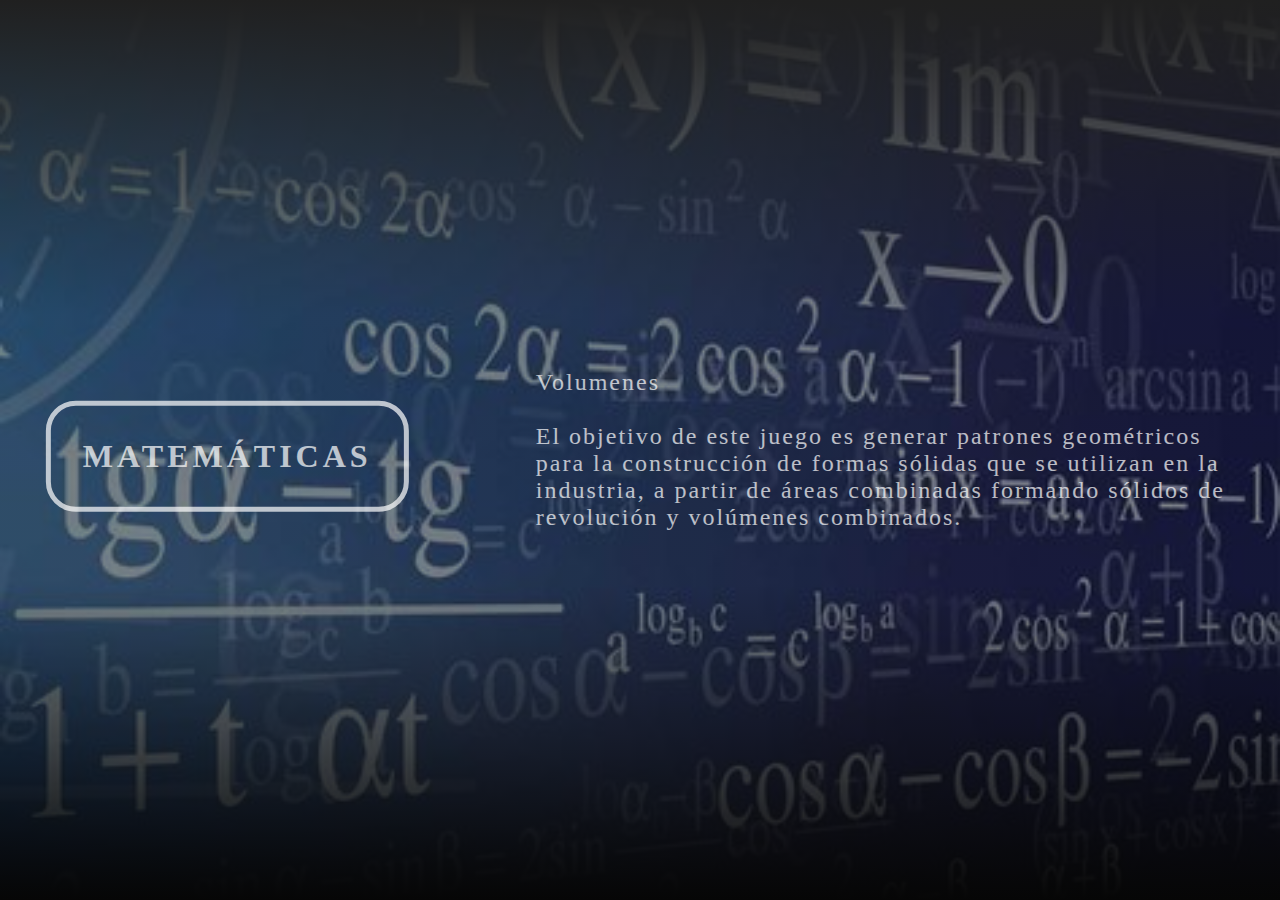
<file: Materiaslcm/mate.html>
<!DOCTYPE html>
<html>
<head>
    <meta charset="utf-8">
    <meta name="viewport" content="width=device-width, initial-scale=1">
	<title>pagina web</title>
	<style type="text/css">

         .SecTt{
  margin: 5vw;
  margin-bottom: 0.5vw;
  opacity: 0.7;
  font-family: Broadway;
  color: white;
  border: 5px, solid, white;
  letter-spacing: 4px;
  border-radius: 30px;
  padding: 3vh;
  text-align: center;
             transform: translate(-5%,-20%);
           padding: 2rem 2rem;
           animation: mover-derecha-izquierda 2s 1;
}

       @keyframes mover-derecha-izquierda{
       	    from{
       	    	transform: translateX(-800px);
       	    }
       }

.inf{
    font-size: 1.5em;
  opacity: 0.7;
  font-family: Lucida Bright;
  color: white;
   letter-spacing: 2px;
  padding: 5vh;
   animation: mover-izquierda-derecha 2s 1 ;
        }
        @keyframes mover-izquierda-derecha{
       	    from{
       	    	transform: translateX(-90px);
       	    }
       	 }
.sectInf{
  display: flex;
}

@media screen and (orientation: portrait){
.sectInf{
   background: rgb(6,6,6);
  background: linear-gradient(0deg, rgba(3,3,3,1) 0%, rgba(4,5,9,0.5) 10%, rgba(4,11,16,0.5) 50%, rgba(5,5,5,1) 100%), url("mate.jpg");
  flex-direction: column;
}
}

@media screen and (orientation: landscape){
.sectInf{
   background: rgb(6,6,6);
  background: linear-gradient(0deg, rgba(6,6,6,1) 0%, rgba(4,13,18,0.5) 35%, rgba(4,11,16,0.5) 65%, rgba(32,32,32,1) 100%), url("mate.jpg");
  flex-direction: grow;
}
}

.sectInf{
  align-items: center;
  justify-content: center;
  position: relative;
  background-position: center;
  background-repeat: no-repeat;
  background-size: cover;
  min-height: 100vh;
}

		        *{
            margin: 0;
            padding: 0;
	</style>
</head>
<body>
     <div class="sectInf" id="FAA">	
     	<h1 class="SecTt">MATEMÁTICAS</h1>
     	<p class="inf">Volumenes<br><br>
         El objetivo de este juego es generar patrones geométricos para la construcción de formas sólidas que se utilizan en la industria, a partir de áreas combinadas formando sólidos de revolución y volúmenes combinados.</p>	
     </div>
</body>
</html>
</file>
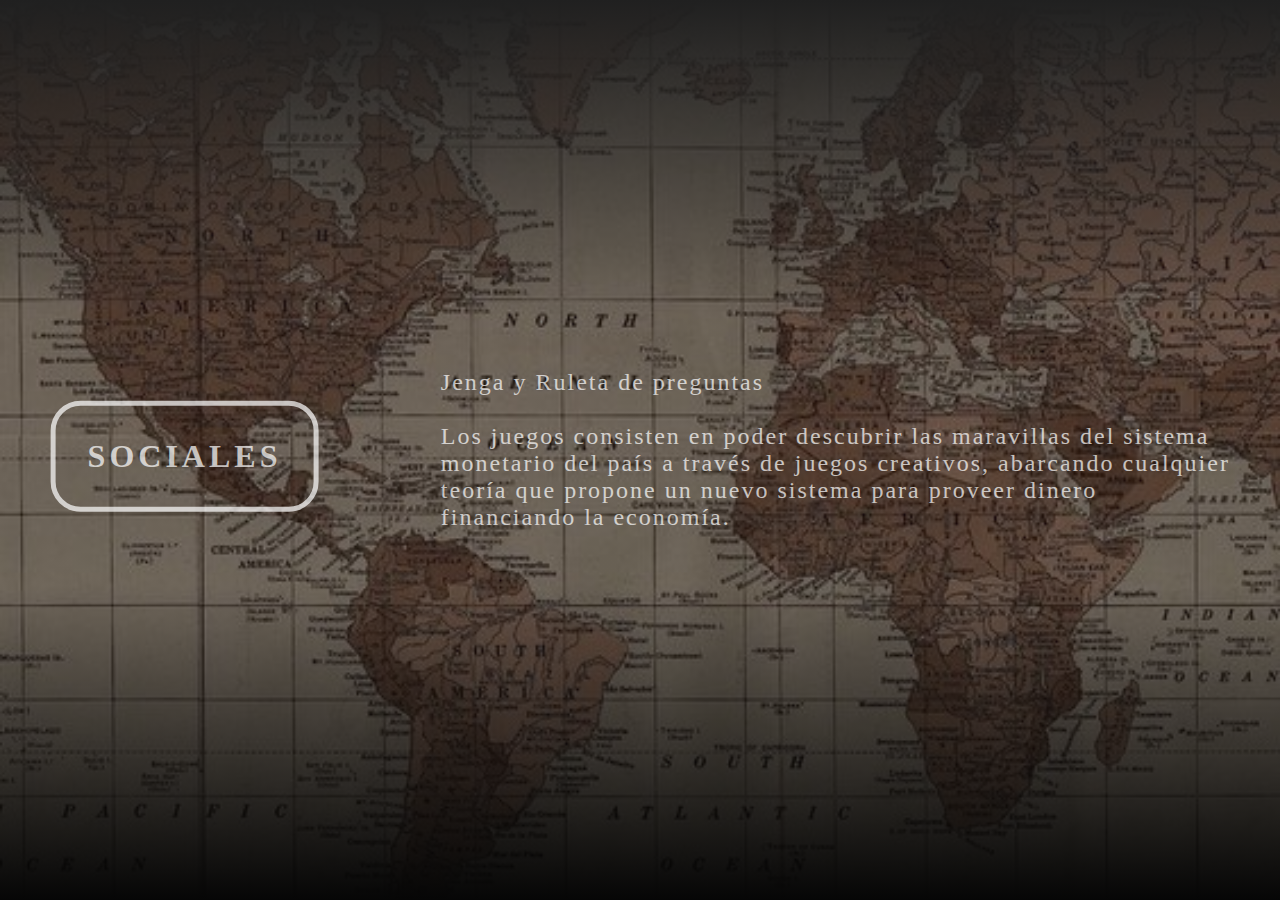
<file: Materiaslcm/sociales.html>
<!DOCTYPE html>
<html>
<head>
    <meta charset="utf-8">
    <meta name="viewport" content="width=device-width, initial-scale=1">
	<title>pagina web</title>
	<style type="text/css">

         .SecTt{
  margin: 5vw;
  margin-bottom: 0.5vw;
  opacity: 0.7;
  font-family: Broadway;
  color: white;
  border: 5px, solid, white;
  letter-spacing: 4px;
  border-radius: 30px;
  padding: 3vh;
  text-align: center;
             transform: translate(-5%,-20%);
           padding: 2rem 2rem;
           animation: mover-derecha-izquierda 2s 1;
}

       @keyframes mover-derecha-izquierda{
       	    from{
       	    	transform: translateX(-800px);
       	    }
       }

.inf{
    font-size: 1.5em;
  opacity: 0.7;
  font-family: Lucida Bright;
  color: white;
   letter-spacing: 2px;
  padding: 5vh;
   animation: mover-izquierda-derecha 2s 1 ;
        }
        @keyframes mover-izquierda-derecha{
       	    from{
       	    	transform: translateX(-90px);
       	    }
       	 }
.sectInf{
  display: flex;
}

@media screen and (orientation: portrait){
.sectInf{
   background: rgb(6,6,6);
  background: linear-gradient(0deg, rgba(3,3,3,1) 0%, rgba(4,5,9,0.5) 10%, rgba(4,11,16,0.5) 50%, rgba(5,5,5,1) 100%), url("sociales.jpg");
  flex-direction: column;
}
}

@media screen and (orientation: landscape){
.sectInf{
   background: rgb(6,6,6);
  background: linear-gradient(0deg, rgba(6,6,6,1) 0%, rgba(4,13,18,0.5) 35%, rgba(4,11,16,0.5) 65%, rgba(32,32,32,1) 100%), url("sociales.jpg");
  flex-direction: grow;
}
}

.sectInf{
  align-items: center;
  justify-content: center;
  position: relative;
  background-position: center;
  background-repeat: no-repeat;
  background-size: cover;
  min-height: 100vh;
}

		        *{
            margin: 0;
            padding: 0;
	</style>
</head>
<body>
     <div class="sectInf" id="FAA">	
     	<h1 class="SecTt">SOCIALES</h1>
     	<p class="inf">Jenga y Ruleta de preguntas <br><br>
        Los juegos consisten en poder descubrir las maravillas del sistema monetario del país a través de juegos creativos, abarcando cualquier teoría que propone un nuevo sistema para proveer dinero financiando la economía. </p>	
     </div>
</body>
</html>
</file>
<file: CSS/loginStyle.css>
body{
	margin: 0;
	color: white;
	background: rgb(0,0,0);
	background: linear-gradient(0deg, rgba(0,0,0,1) 0%, rgba(0,0,0,0.35) 35%, rgba(0,0,0,0.35) 55%, rgba(0,0,0,0.5) 100%), url(../Images/book2.jpeg);
	background-position: center;
	background-repeat: no-repeat;
	background-attachment: fixed;
	background-size: cover;
	color: #f2f2f2;
}

.container{
	background-color: rgba(28,28,28,0.75);
	backdrop-filter: blur(2px);

	width: 300px;
	padding: 30px;
	margin: 0 auto;
	border-radius: 15px;
}
.form-control{
	color: black;
	width: 100%;
	border-radius: 5px;
	margin-bottom: 10px;
}
.btn{
	border-radius: 5px;
	padding: 10px 20px;
	background-color: #007bff;
	color: #fff;
	border: none;
	cursor: pointer;
	transition: 0.1s ease-out;
}


.btn:hover{
	background-color: #0056b3;
	transform: scale(1.1);
}

.Logo{
	display: flex;
	align-items: center;
	justify-content: center;
	padding: 30px;
	margin: 0 auto;
	margin-top: 5vh;
}

@media screen and (orientation: landscape) { /*orientacion horizontal, su funcion se explica sola*/
  body {
  	margin: 0;
  	color: white;
    background: rgb(0,0,0);
	background: linear-gradient(0deg, rgba(0,0,0,1) 0%, rgba(0,0,0,0.35) 35%, rgba(0,0,0,0.35) 55%, rgba(0,0,0,0.5) 100%), url(../Images/bgmain.jpeg);
    background-position: center;
	background-repeat: no-repeat;
	background-attachment: fixed;
	background-size: cover;
	color: #f2f2f2;
  }

.LCMTT{
	font-size: 1.8em;
	color: white;
}

.logLogo{
	margin: 0;
	padding: 0;
	height: 25vh;
}

}

@media screen and (orientation: portrait){ /*orientacion vertical, su funcion se explica sola*/
.LCMTT{
	font-size: 1.2em;
	color: white;
}

.logLogo{
	margin: 0;
	padding: 0;
	height: 15vh;
}

}
</file>
<file: CSS/Style.css>
/*configuraciones generales*/
html{
  scroll-behavior: smooth;
}

body, html {
  background: black;
  height: 100%;
  margin: 0;
  color: white;
}
/*configuraciones generales*/
/*------------------------------------*/
/*Pantalla principal*/
.bgimg1 {
  background: rgb(6,6,6);
  background: linear-gradient(0deg, rgba(6,6,6,1) 0%, rgba(4,13,18,0.5) 35%, rgba(4,11,16,0.5) 65%, rgba(32,32,32,1) 100%), url("../Images/main.png");
  min-height: 100%;
  background-attachment: fixed;
  position: relative;
  background-position: center;
  background-repeat: no-repeat;
  background-size: cover;
}
.MainTitle {
  text-shadow: 0px 2px 3px black;
  position: absolute;
  left: 0;
  top: 40%;
  width: 100%;
  text-align: center;
  color: #000;
}
.MainTitle span.MT {
  color: #fff;
  padding: 18px;
  font-size: 4em;
  letter-spacing: 10px;
}
.MainTitle span.border {
  background-color: #111;
  color: #fff;
  padding: 18px;
  font-size: 25px;
  letter-spacing: 10px;
}
.sub{
  font-size: 1.2em;
  color: white;
  font-family: monospace;
}
/*Pantalla principal*/
/*------------------------------------*/

/*------------------------------------*/
/*footer*/
footer{
  padding-top: 30px;
  min-height: 100px;
}

.infFoot{
  background:#080808;
  border-top: 1px solid #202020;
  border-bottom: 10vh solid #202020;
  padding: 0%;
  padding-bottom: 30px;
  align-items: center;
  margin: 0;
  min-height: 50px;
  width: 100%;
  font-family: monospace;
  text-align: center;
  font-size: 1em;
}

.OpcInf{
  margin: 0;
  padding: 1% 0%;
  list-style: none;
  display: grid;
  grid-template-columns: auto auto auto auto auto auto auto;
  grid-template-rows: 25px;
}
/*footer*/

/*Logo en footer*/
.Logo{
  display: flex;
  align-items: center;
  justify-content: center;
  padding: 30px;
  margin: 0 auto;
  padding-bottom: 0;
}

.LCMTT{
  color: white;
  text-align: left;
  margin-bottom: 0;
  padding-bottom: 0;
  font-family: cambria;
}

.logLogo{
  margin: 0;
  padding: 0;  
}

.pasport{
  text-align: center;
  margin: 0;
  padding: 0;
  margin-top: -2vh;
  font-family: serif;
  letter-spacing: 0.1em;
  word-spacing: 0.2em;
}
/*Logo en footer*/
/*------------------------------------*/
/*------------------------------------*/

.SecTt{
  margin: 5vw;
  margin-bottom: 0.5vw;
  opacity: 0.7;
  font-family: serif;
  color: white;
  border: 5px, solid, white;
  border-style: double;
  padding: 2vh;
  text-align: center;
}
.inf{
  opacity: 0.7;
  font-family: serif;
  color: white;
  padding: 5vh;
}

.sectCar{
  min-height: 100vh;
  background: #080808;
}


/*------------------------------------*/

.sectCar{
  background: rgb(28,28,28);
  background: linear-gradient(180deg, rgba(28,28,28,0.5) 0%, rgba(0,0,0,0.5) 100%), url("../Images/mountain.jpeg");
  background-position: center;
  background-repeat: no-repeat;
  background-size: cover;

  position: relative;
  display: flex;
  justify-content: center;
  align-items: center;
}

.CarContainer{
  margin-top: -35vh;
  padding: 10vw;
  height: 480px;
  width: 600px;
}

.carTxtS{
  font-family: 'serif';
  text-align: center;
  border-bottom: 3px solid #212121;
}

.carTxtI{
  margin-top: 1vh;
  font-family: 'serif';
  text-align: center;
  border-top: 3px solid #212121;
}

/*------------------------------------*/
/*cambios en relacion de aspecto*/

.sectInf{
  display: flex;
}

@media screen and (orientation: landscape) { /*orientacion horizontal, su funcion se explica sola*/
.LCMTT{
  font-size: 3em;
}

.logLogo{
  height: 25vh;
}

.pasport{
  font-size: 1.5em;
}

.sectInf{
   background: rgb(6,6,6);
  background: linear-gradient(0deg, rgba(6,6,6,1) 0%, rgba(4,13,18,0.5) 35%, rgba(4,11,16,0.5) 65%, rgba(32,32,32,1) 100%), url("../Images/blackboardH2.jpeg");
  flex-direction: grow;
}

.SecTt{
  min-width: 35%;
  max-width: 40%;
}

.inf{
  padding-right: 15vw;
  font-size: 1.5em;
  font-family: serif;
}


}

@media screen and (orientation: portrait){ /*orientacion vertical, su funcion se explica sola*/
.LCMTT{
  font-size: 1.8em;
}

.logLogo{
  height: 20vh;
}

.pasport{
  font-size: 1.2em;
}

.sectInf{
   background: rgb(6,6,6);
  background: linear-gradient(0deg, rgba(6,6,6,1) 0%, rgba(4,13,18,0.5) 35%, rgba(4,11,16,0.5) 65%, rgba(32,32,32,1) 100%), url("../Images/blackboardV.jpeg");
  flex-direction: column;
}

.SecTt{
  min-width: 55vw;
  max-width: 60vw;
  margin: 6vw;
}

.inf{
  padding-left: 15vw;
  font-family: serif;
}

}

.sectInf{
  align-items: center;
  justify-content: center;
  position: relative;
  background-position: center;
  background-repeat: no-repeat;
  background-size: cover;
  min-height: 100vh;
}

/*cambios en relacion de aspecto*/

/*link img*/
.imgl:link{color: white;  font-family: Comic Sans MS; text-decoration: none;}
.imgl:visited{color: white;  font-family: Comic Sans MS; text-decoration: none; }
.imgl:hover{ color: lightgray; font-family: Comic Sans MS; text-decoration: none;}




/*para esta parte si me apoyé de gpt XD*/
/*lista oscura y aha eso XD, ya me dio weba comentar, pero es para la lista de integrantes (el acordeon)*/

/* Estilos para el acordeón oscuro */
.accordion-dark .accordion-button {
    background-color: #080808; /* Fondo oscuro para el botón */
    color: white; /* Texto blanco */
    border: none;
}

.accordion-dark .accordion-button:focus {
  color: white;
    box-shadow: none;
}

.accordion-dark .accordion-button:not(.collapsed) {
    color: white;
    background-color: #050505; /* Fondo más oscuro cuando está abierto */
}

.accordion-dark .accordion-body {
    background-color: black; /* Fondo oscuro para el contenido */
    color: white;
}

.accordion-dark .list-group-item {
    background-color: #080808; /* Fondo oscuro para los ítems */
    color: white;
    text-align: left; /* Alineación a la izquierda */
    border-color: white; /* Cambia el borde blanco por #212121 */
}

.accordion-dark .list-group-item:hover {
    background-color: #030303; /* Fondo más oscuro cuando pasas el cursor */
}

/**/
</file>
